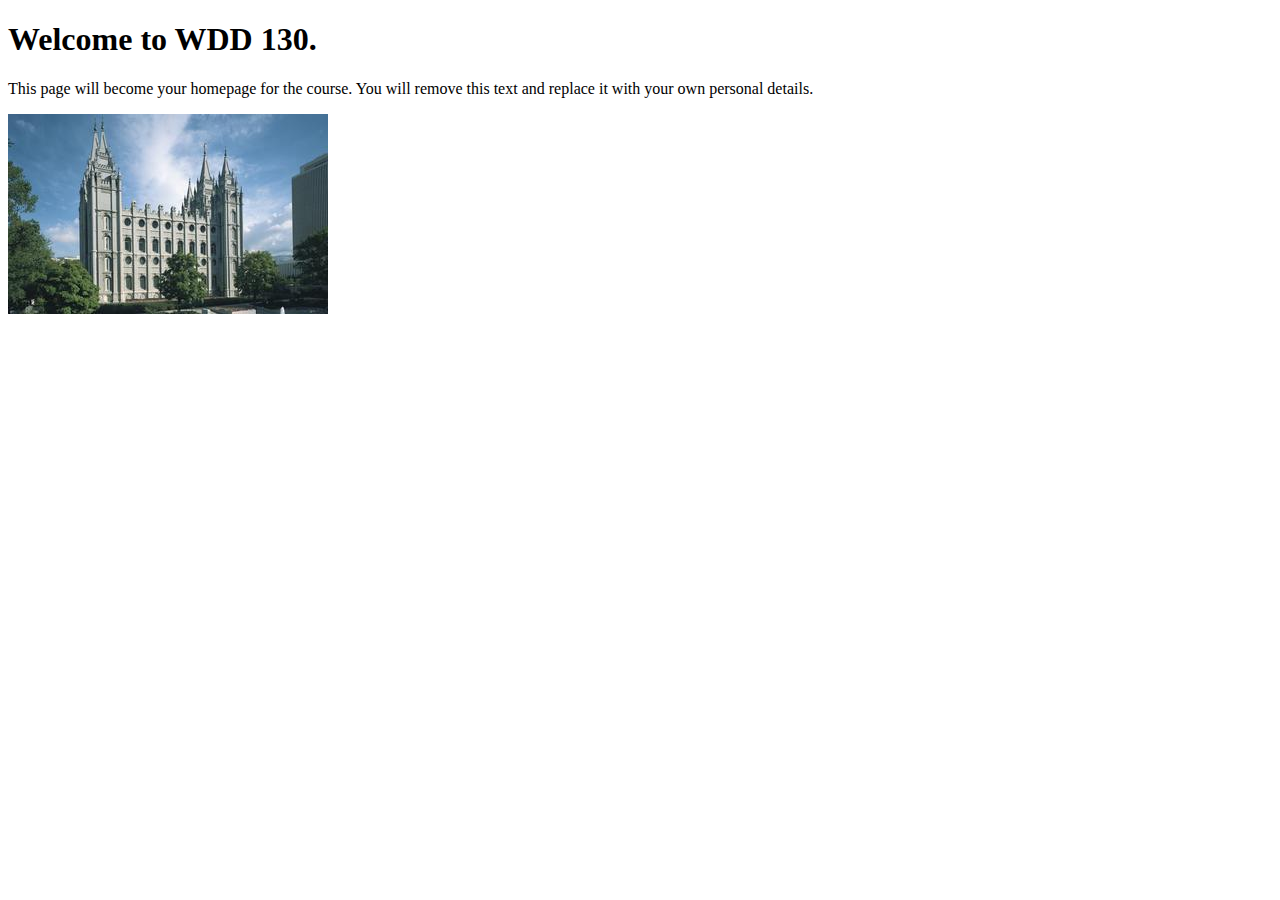
<file: index.html>
<!DOCTYPE html>
<html lang="en">
<head>
    <meta charset="UTF-8">
    <meta name="viewport" content="width=device-width, initial-scale=1.0">
    <title>WDD 130 | Personal Homepage</title>
</head>
<body>
    <h1>Welcome to WDD 130.</h1>
    <p>This page will become your homepage for the course. You will remove this text and replace it with your own personal details.</p>

    <img src="images/salt-lake-temple.jpg" alt="The Salt Lake Temple.">
</body>
</html>
</file>
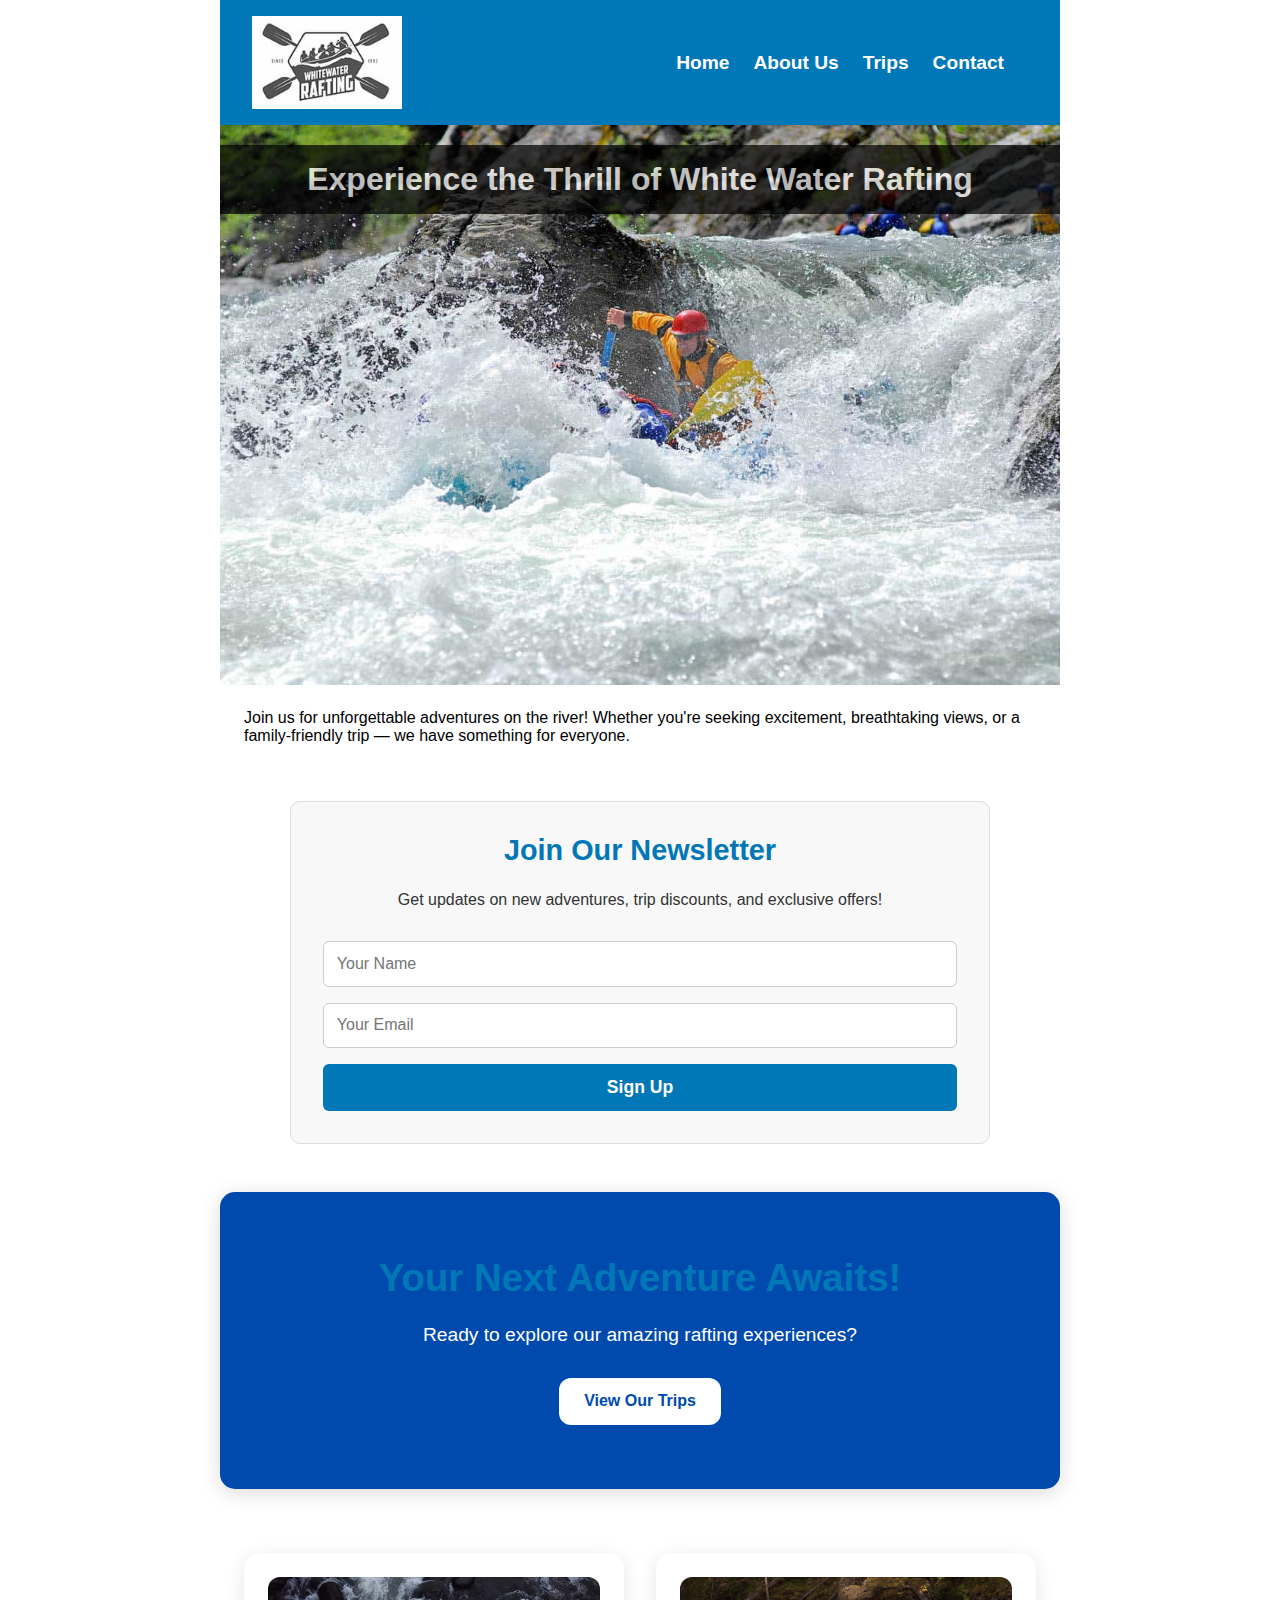
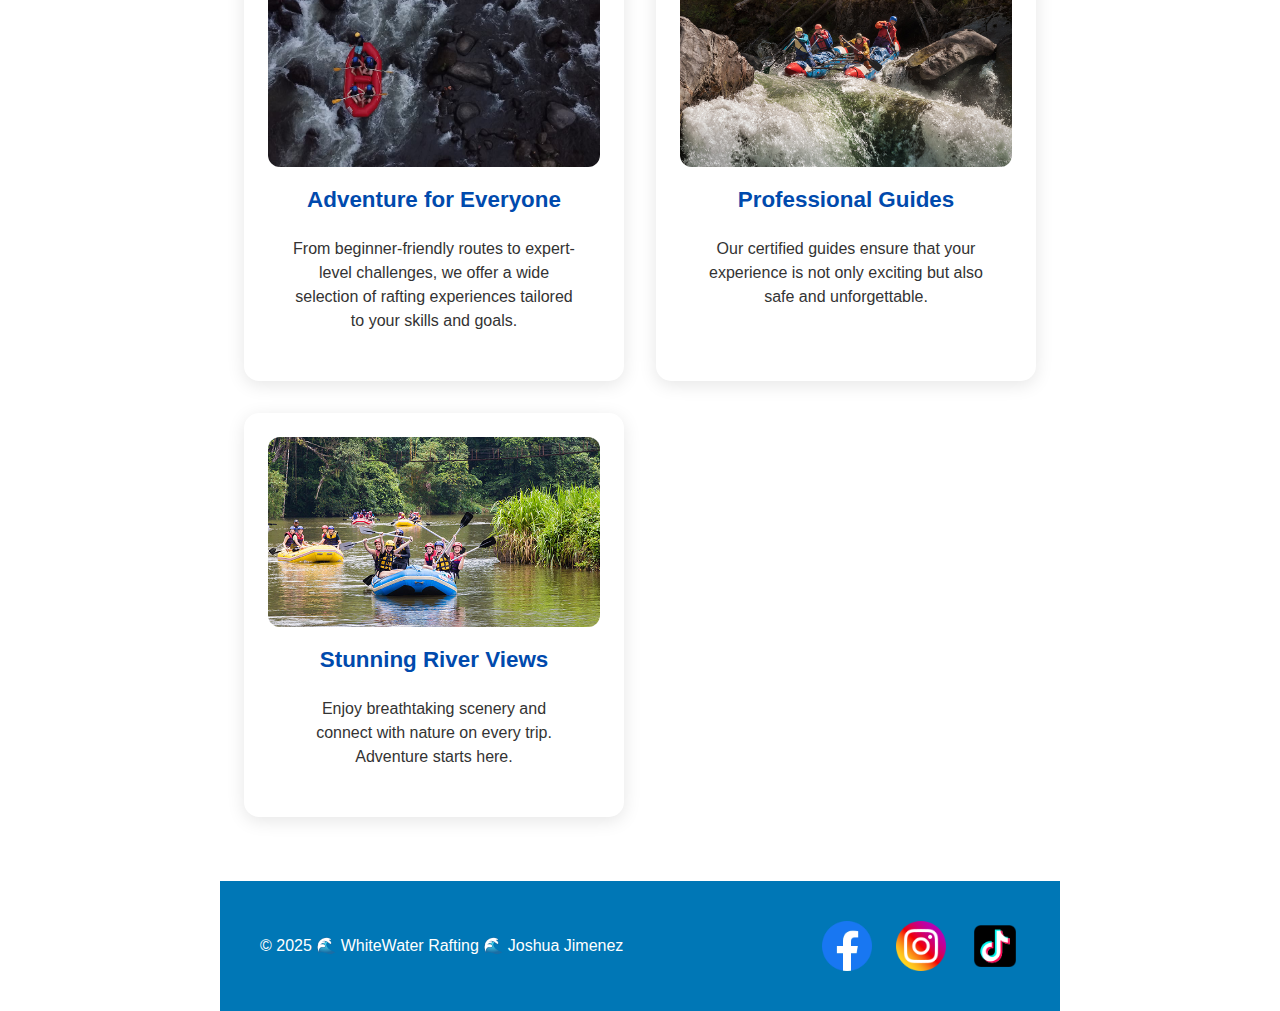
<file: wwr/index.html>
<!DOCTYPE html>
<html lang="en">

<head>
    <meta charset="UTF-8">
    <meta name="viewport" content="width=device-width, initial-scale=1.0">
    <title>White Water Rafting | Home</title>
    <link rel="stylesheet" href="styles/rafting.css">
</head>

<body>

    <header>
        <img src="images/wwr.jpg" alt="WWR">
        <nav>
            <a href="index.html">Home</a>
            <a href="about.html">About Us</a>
            <a href="trips.html">Trips</a>
            <a href="contact.html">Contact</a>
        </nav>
    </header>

    <main>

        <div class="hero">
            <img src="images/extreme_whitewater.jpg" alt="Rafting Adventure">
            <h1>Experience the Thrill of White Water Rafting</h1>

            <p>Join us for unforgettable adventures on the river! Whether you're seeking excitement,
                breathtaking views, or a family-friendly trip — we have something for everyone.</p>
        </div>

        <section class="newsletter">
            <h2>Join Our Newsletter</h2>
            <p>Get updates on new adventures, trip discounts, and exclusive offers!</p>

            <form>
                <input type="text" name="fullname" placeholder="Your Name" required>
                <input type="email" name="email" placeholder="Your Email" required>
                <button type="submit">Sign Up</button>
            </form>
        </section>


        <section class="cta">
            <h2>Your Next Adventure Awaits!</h2>
            <p>Ready to explore our amazing rafting experiences?</p>
            <a href="trips.html" class="cta-btn">View Our Trips</a>
        </section>


        <section class="card-grid">
            <div class="card">
                <img src="images/rafting1.jpg" alt="Rafting Fun">
                <h3>Adventure for Everyone</h3>
                <p>From beginner-friendly routes to expert-level challenges, we offer a wide selection of
                    rafting experiences tailored to your skills and goals.</p>
            </div>

            <div class="card">
                <img src="images/rafting2.jpg" alt="Rafting Guides">
                <h3>Professional Guides</h3>
                <p>Our certified guides ensure that your experience is not only exciting but also safe and
                    unforgettable.</p>
            </div>

            <div class="card">
                <img src="images/rafting3.jpg" alt="Nature Views">
                <h3>Stunning River Views</h3>
                <p>Enjoy breathtaking scenery and connect with nature on every trip. Adventure starts here.</p>
            </div>
        </section>

    </main>


    <footer>
        <p>&copy; 2025 🌊 WhiteWater Rafting 🌊 Joshua Jimenez</p>
        <nav class="socialmedia">
            <a href="https://www.facebook.com"><img src="images/facebook.png" alt="facebook logo"></a>
            <a href="https://www.instagram.com"> <img src="images/instagram.png" alt="instagram logo"></a>
            <a href="https://www.tiktok.com/es-419"><img src="images/tiktok.png" alt="tiktok logo"></a>
        </nav>
    </footer>

</body>

</html>
</file>
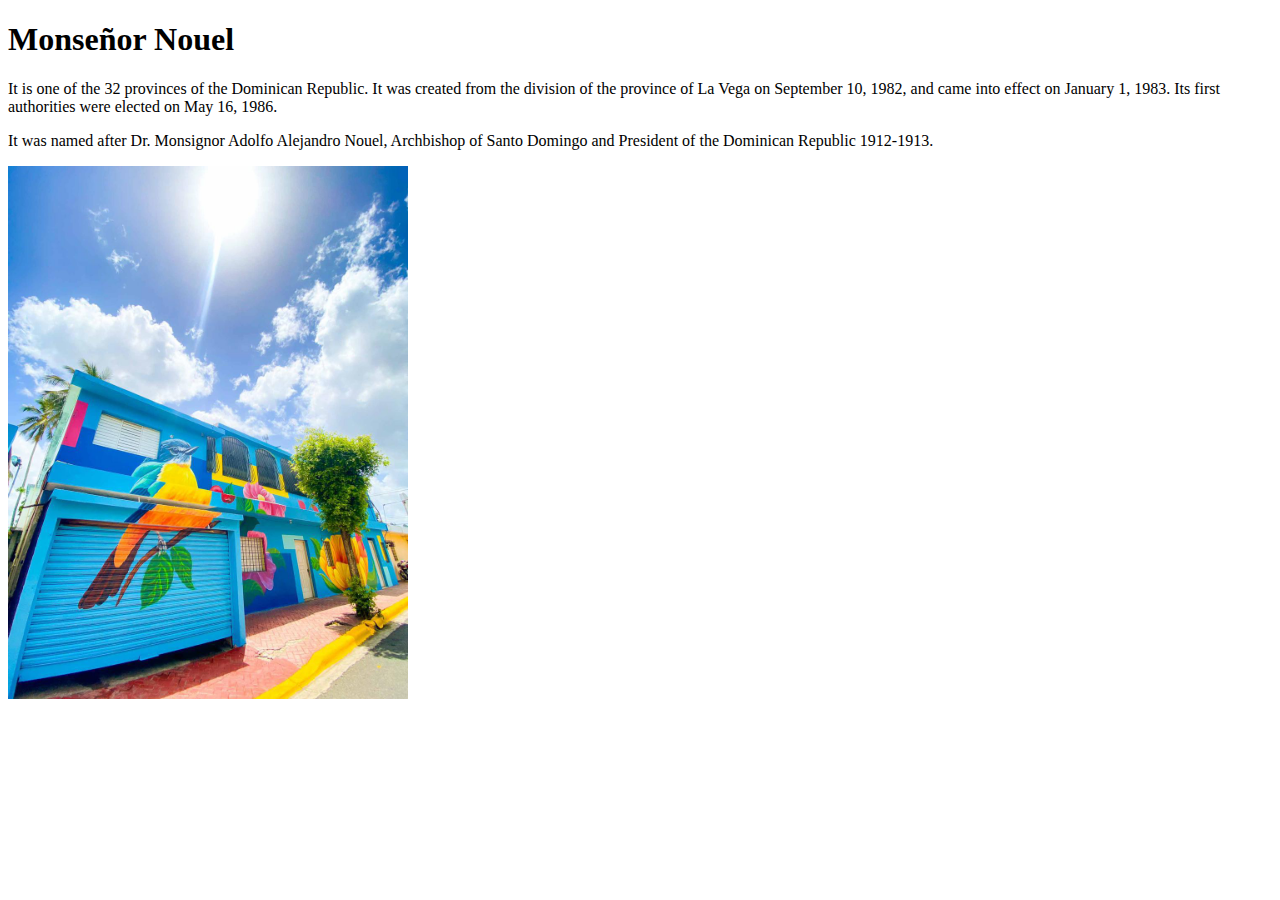
<file: week01/favorite-city.html>
<!DOCTYPE html>
<html lang="en">

<head>
    <meta charset="UTF-8">
    <meta name="viewport" content="width=device-width, initial-scale=1.0">
    <title>Monseñor Nouel</title>
</head>

<body>
    <h1>Monseñor Nouel</h1>

    <p>It is one of the 32 provinces of the Dominican Republic. It was created from the division of the province of La
        Vega on
        September 10, 1982, and came into effect on January 1, 1983. Its first authorities were elected on May 16, 1986.
    </p>

    <p>It was named after Dr. Monsignor Adolfo Alejandro Nouel, Archbishop of Santo Domingo and President of the
        Dominican
        Republic 1912-1913.</p>

    <img src="images/maimon.jpg" alt="Maimon City" width="400">
</body>

</html>
</file>
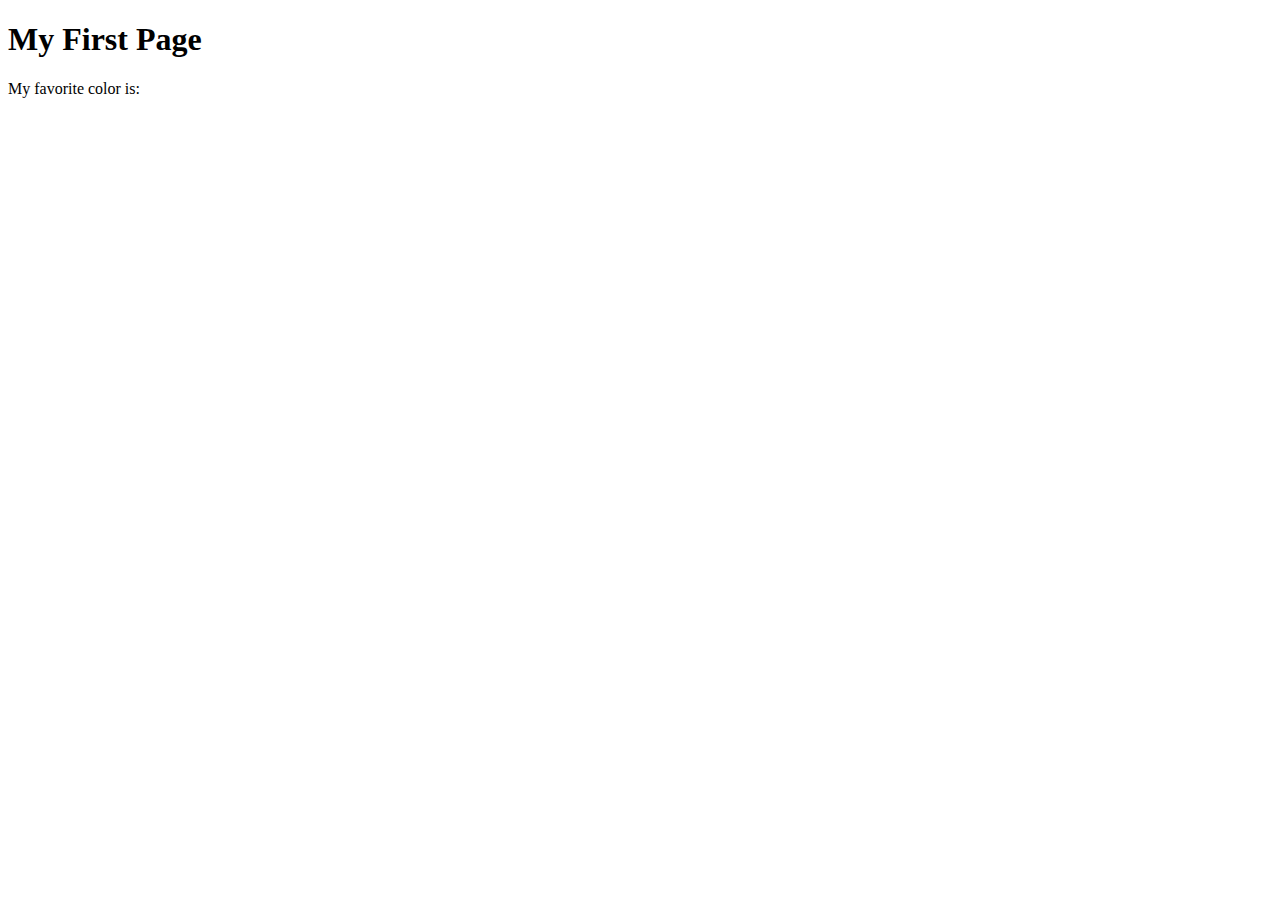
<file: week01/first-page.html>
<!DOCTYPE html>
<html lang="en">
<head>
    <meta charset="UTF-8">
    <meta name="viewport" content="width=device-width, initial-scale=1.0">
    <title>My First Page</title>
</head>
<body>
    <h1>My First Page</h1>
    <p>My favorite color is: </p>
</body>
</html>
</file>
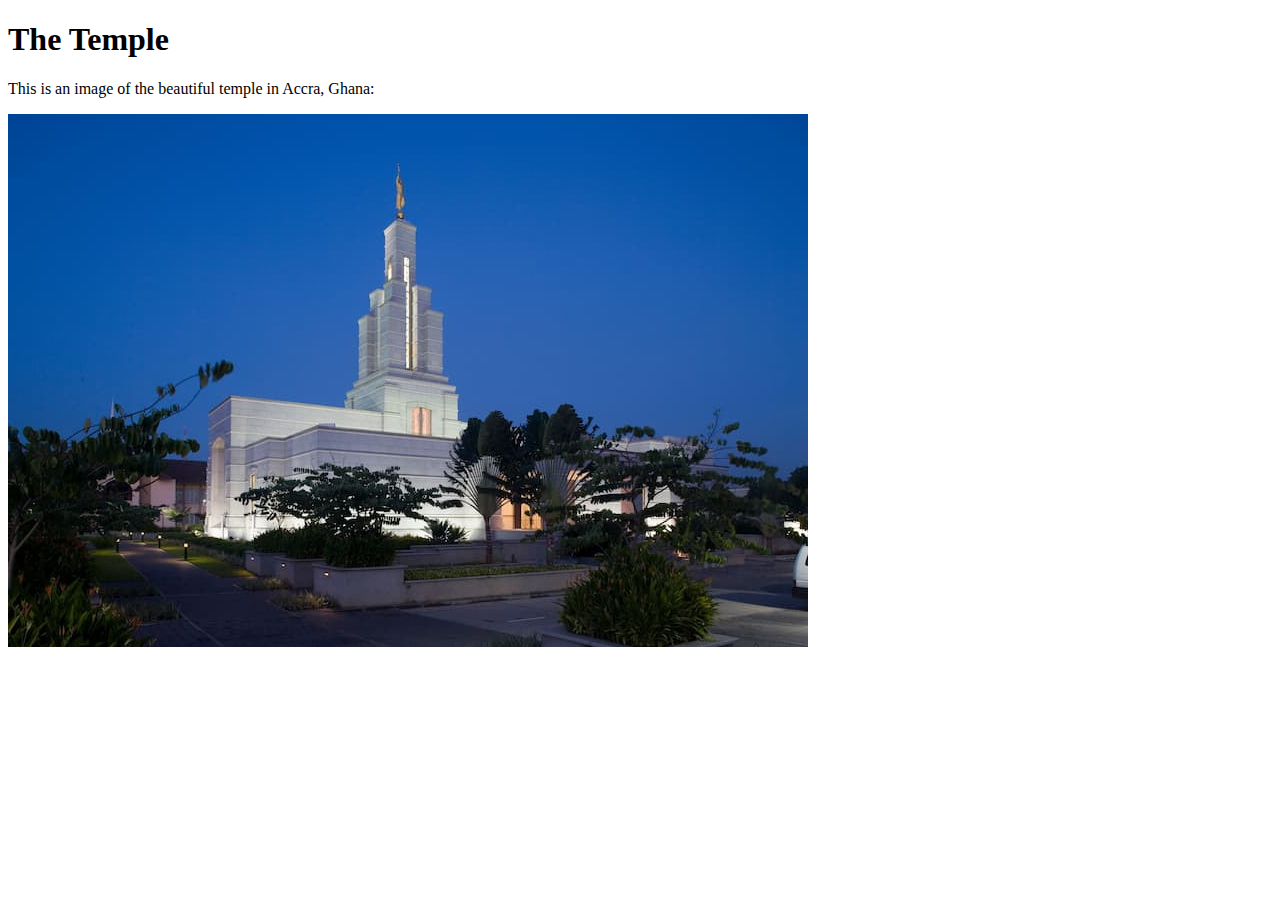
<file: week01/images-solution.html>
<!DOCTYPE html>
<html lang="en">
<head>
    <meta charset="UTF-8">
    <meta name="viewport" content="width=device-width, initial-scale=1.0">
    <title>Temple Image</title>
</head>
<body>
    <h1>The Temple</h1>
    <p>This is an image of the beautiful temple in Accra, Ghana:</p>
    <img src="images/temple-small.jpg" alt="The Accra Ghana Temple">
    
</body>
</html>
</file>
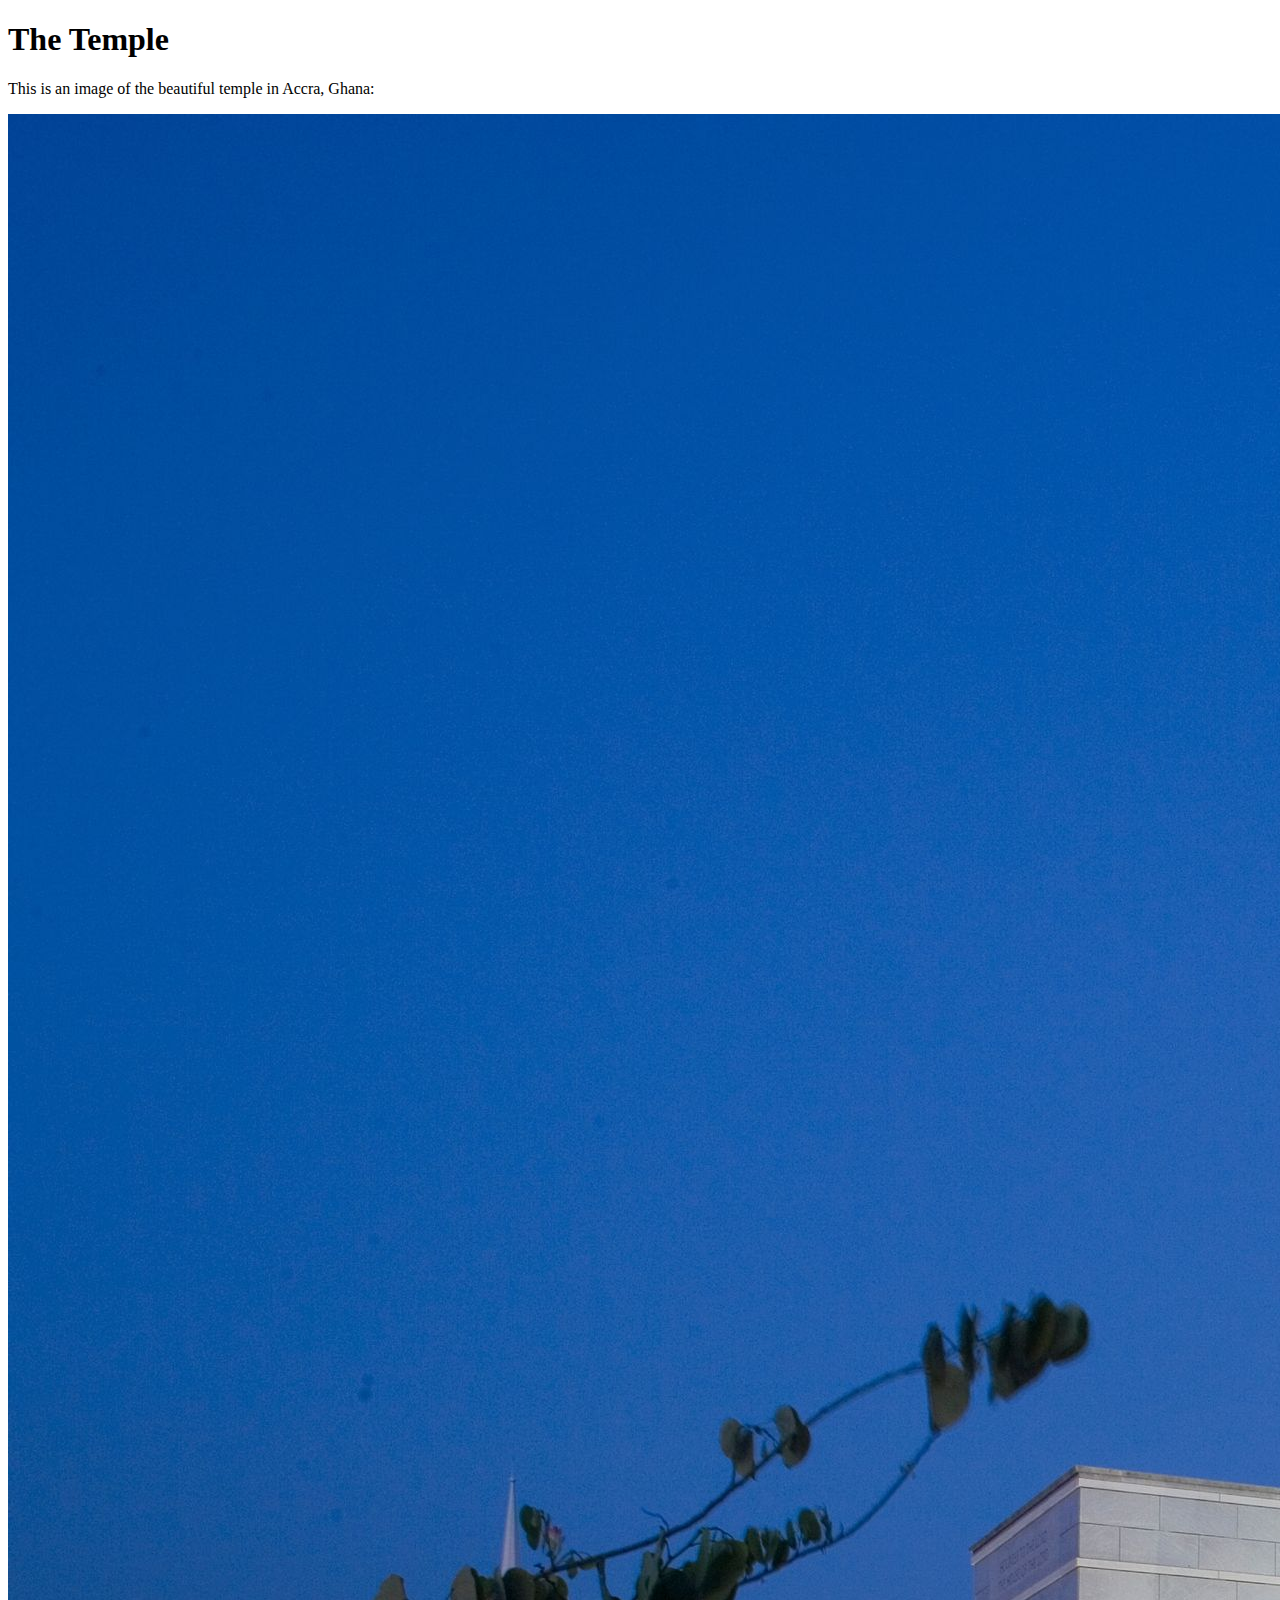
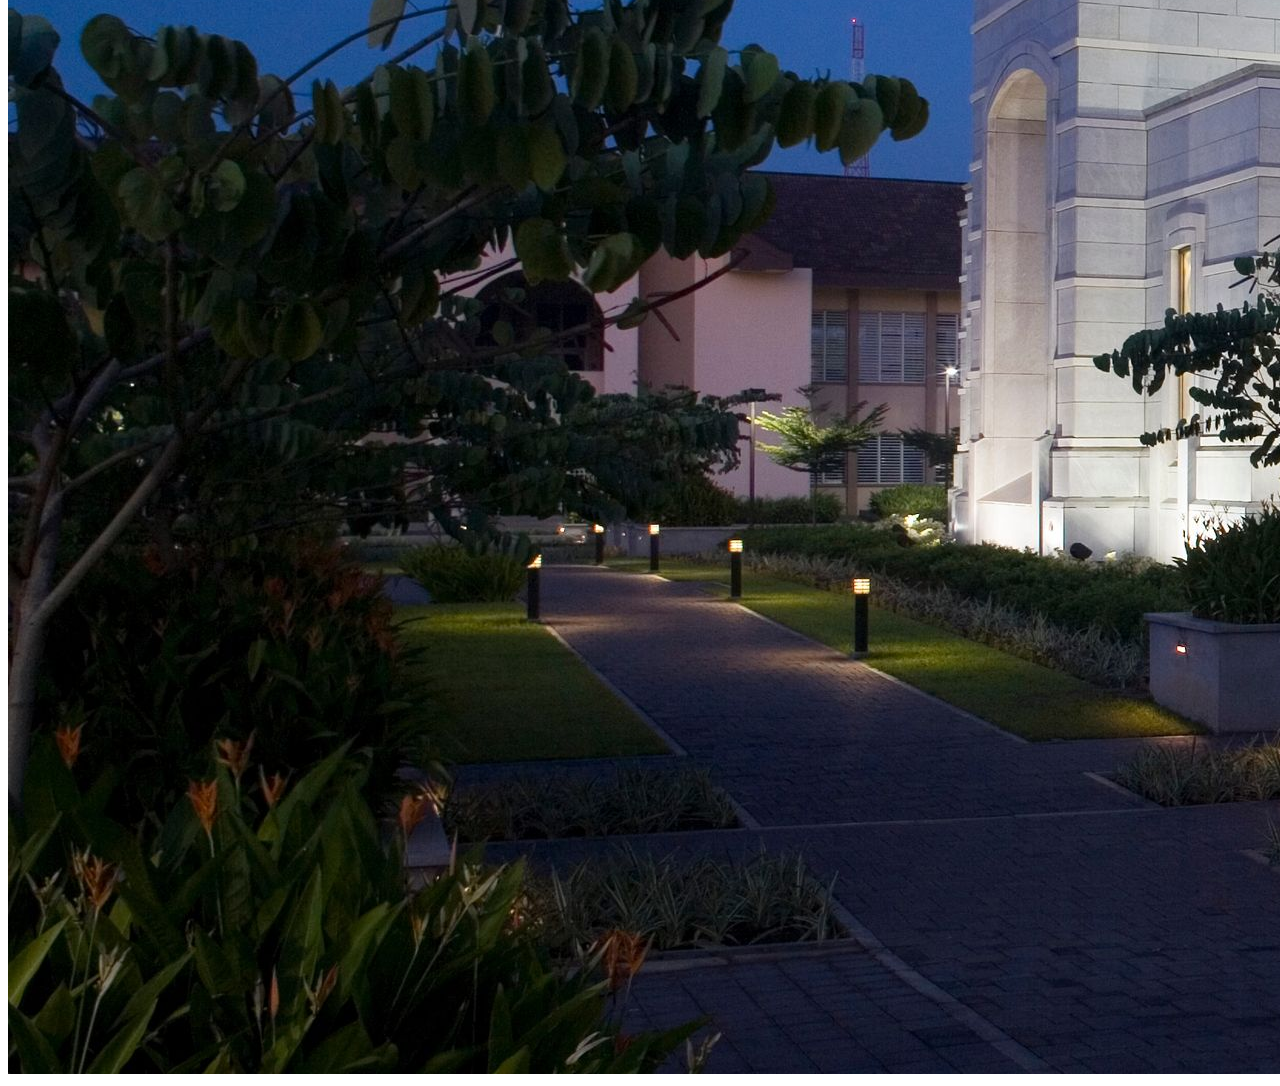
<file: week01/images.html>
<!DOCTYPE html>
<html lang="en">
<head>
    <meta charset="UTF-8">
    <meta name="viewport" content="width=device-width, initial-scale=1.0">
    <title>Temple Image</title>
</head>
<body>
    <h1>The Temple</h1>
    <p>This is an image of the beautiful temple in Accra, Ghana:</p>
    <img src="images/temple-large.jpeg" alt="The Accra Ghana Temple">
    
</body>
</html>
</file>
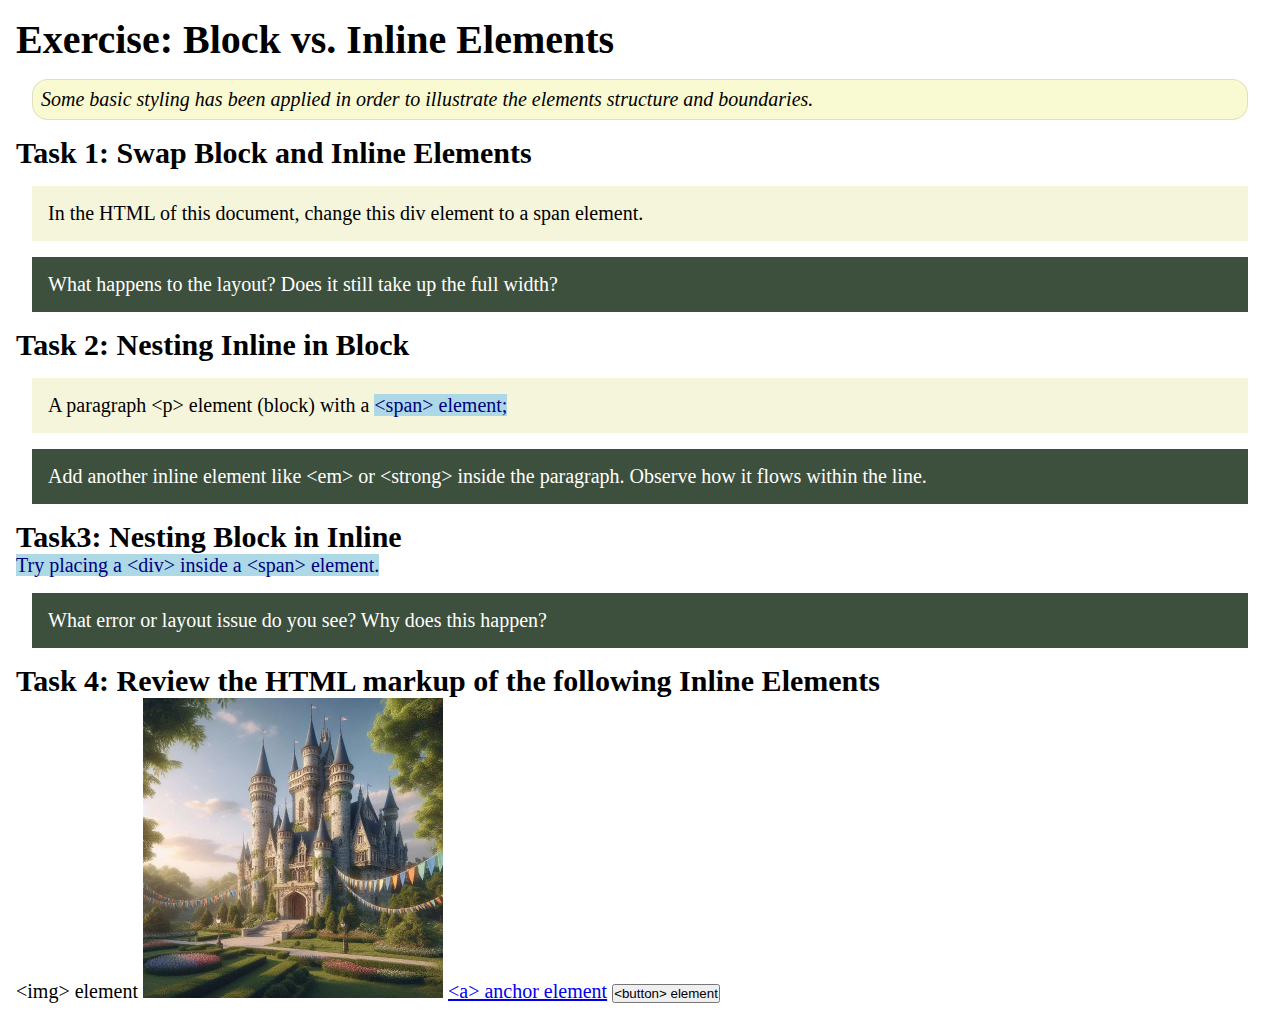
<file: week02/block-vs-inline.html>
<!DOCTYPE html>
<html lang="en">

<head>
    <meta charset="UTF-8">
    <meta name="viewport" content="width=device-width, initial-scale=1.0">
    <title>Exercise: Block vs. Inline Elements</title>
    <link rel="stylesheet" href="styles/block-vs-inline.css">
</head>

<body>
    <main>
        <h1>Exercise: Block vs. Inline Elements</h1>
        <p class="note">Some basic styling has been applied in order to illustrate the elements structure and
            boundaries.</p>

        <h2>Task 1: Swap Block and Inline Elements</h2>
        <div>In the HTML of this document, change this div element to a span element.</div>

        <p class="question">What happens to the layout? Does it still take up the full width?</p>

        <h2>Task 2: Nesting Inline in Block</h2>
        <p>A paragraph &lt;p&gt; element (block) with a <span>&lt;span&gt; element;</span></p>
        <p class="question">Add another inline element like &lt;em&gt; or &lt;strong&gt; inside the paragraph. Observe
            how it flows within the line.</p>

        <h2>Task3: Nesting Block in Inline</h2>
        <span>Try placing a &lt;div&gt; inside a &lt;span&gt; element.</span>
            <p class="question">What error or layout issue do you see? Why does this happen?</p>


            <h2>Task 4: Review the HTML markup of the following Inline Elements</h2>
        &lt;img&gt; element
        <img src="images/castle.webp" alt="placeholder image (images are inline)" width="300" height="300">
        <a href="https://churchofjesuschrist.org">&lt;a&gt; anchor element</a>
        <button type="button">&lt;button&gt; element</button>
    </main>
</body>

</html>
</file>
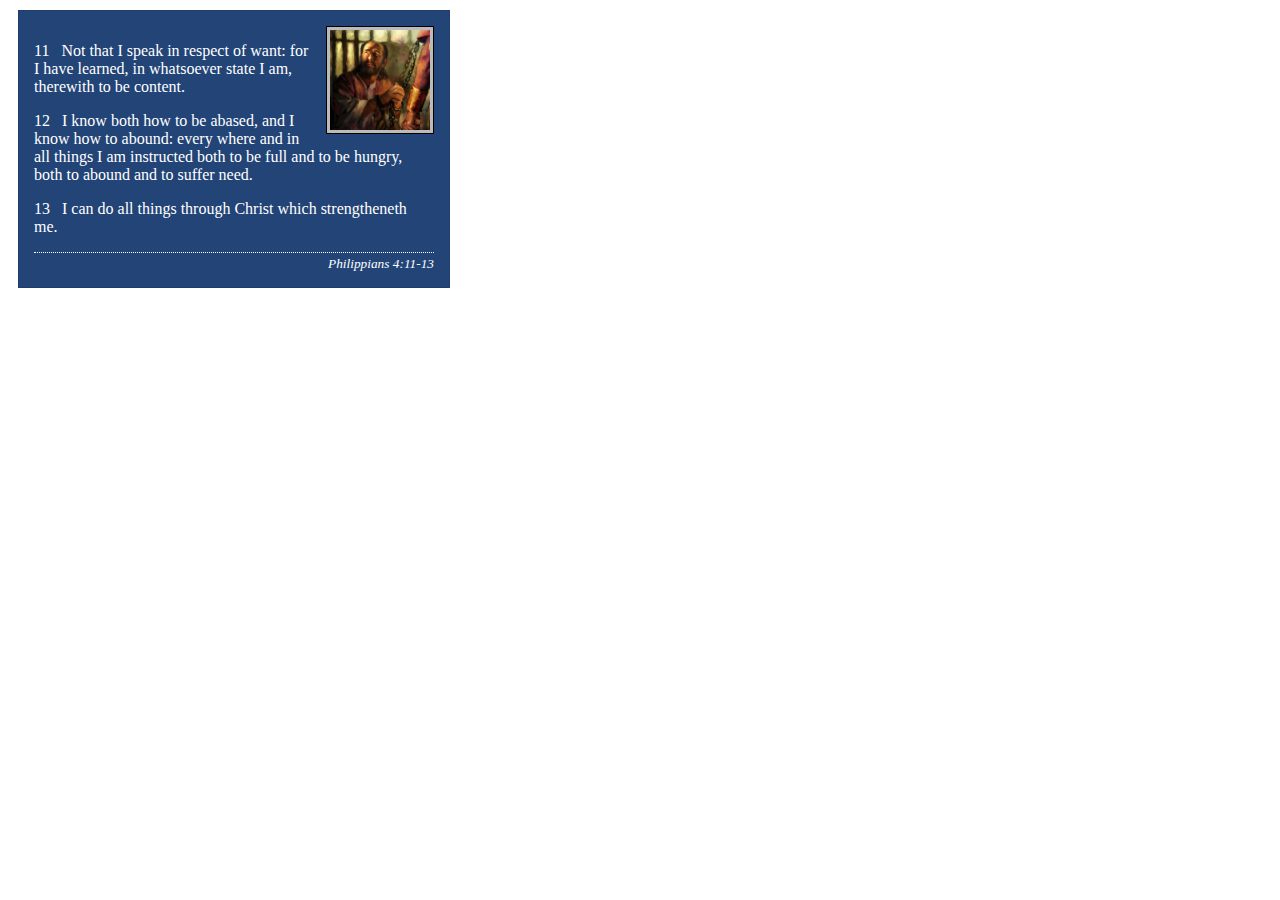
<file: week02/box-model-solution.html>
<!DOCTYPE html>
<html lang="en">
<head>
    <meta charset="UTF-8">
    <meta name="viewport" content="width=device-width, initial-scale=1.0">
    <title>Box Model Activity</title>
    <link rel="stylesheet" href="styles/box-model-solution.css">
</head>
<body>
    <main>
        <div class="callout">
            <img src="images/apostle-paul-imprisoned.webp" alt="Paul the Apostle - Imprisoned in Rome" width="200" height="200">
            <blockquote>
                <p>11 &nbsp; Not that I speak in respect of want: for I have learned, in whatsoever state I am, therewith to be content.</p>
                <p>12 &nbsp; I know both how to be abased, and I know how to abound: every where and in all things I am instructed both to be full and to be hungry, both to abound and to suffer need.</p>
                <p>13 &nbsp; I can do all things through Christ which strengtheneth me.</p>
            </blockquote>
            <cite>Philippians 4:11-13</cite>
        </div>
    </main>
</body>
</html>
</file>
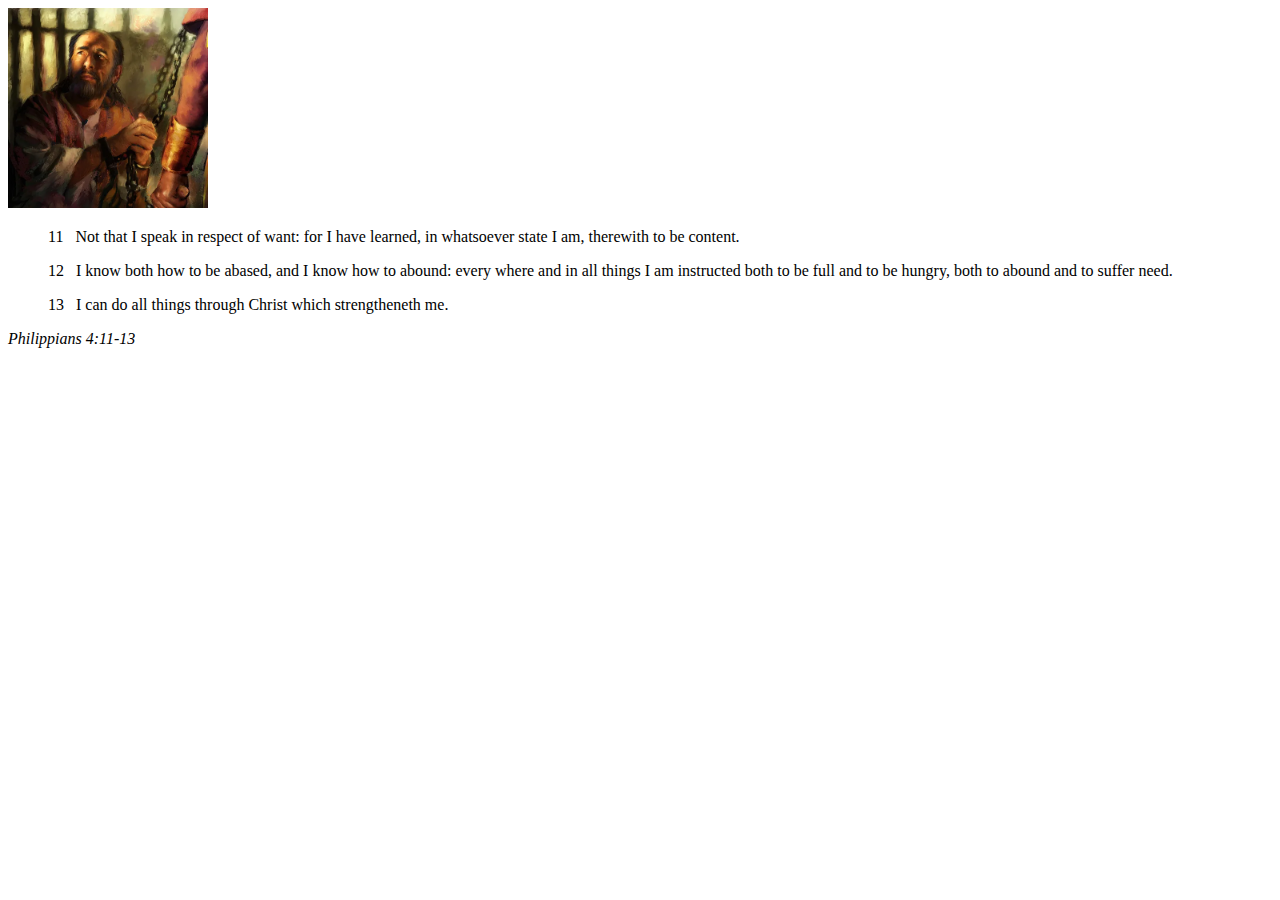
<file: week02/box-model.html>
<!DOCTYPE html>
<html lang="en">
<head>
    <meta charset="UTF-8">
    <meta name="viewport" content="width=device-width, initial-scale=1.0">
    <title>Box Model Activity</title>
</head>
<body>
    <main>
        <div class="callout">
            <img src="images/apostle-paul-imprisoned.webp" alt="Paul the Apostle - Imprisoned in Rome" width="200" height="200">
            <blockquote>
                <p>11 &nbsp; Not that I speak in respect of want: for I have learned, in whatsoever state I am, therewith to be content.</p>
                <p>12 &nbsp; I know both how to be abased, and I know how to abound: every where and in all things I am instructed both to be full and to be hungry, both to abound and to suffer need.</p>
                <p>13 &nbsp; I can do all things through Christ which strengtheneth me.</p>
            </blockquote>
            <cite>Philippians 4:11-13</cite>
        </div>
    </main>
</body>
</html>
</file>
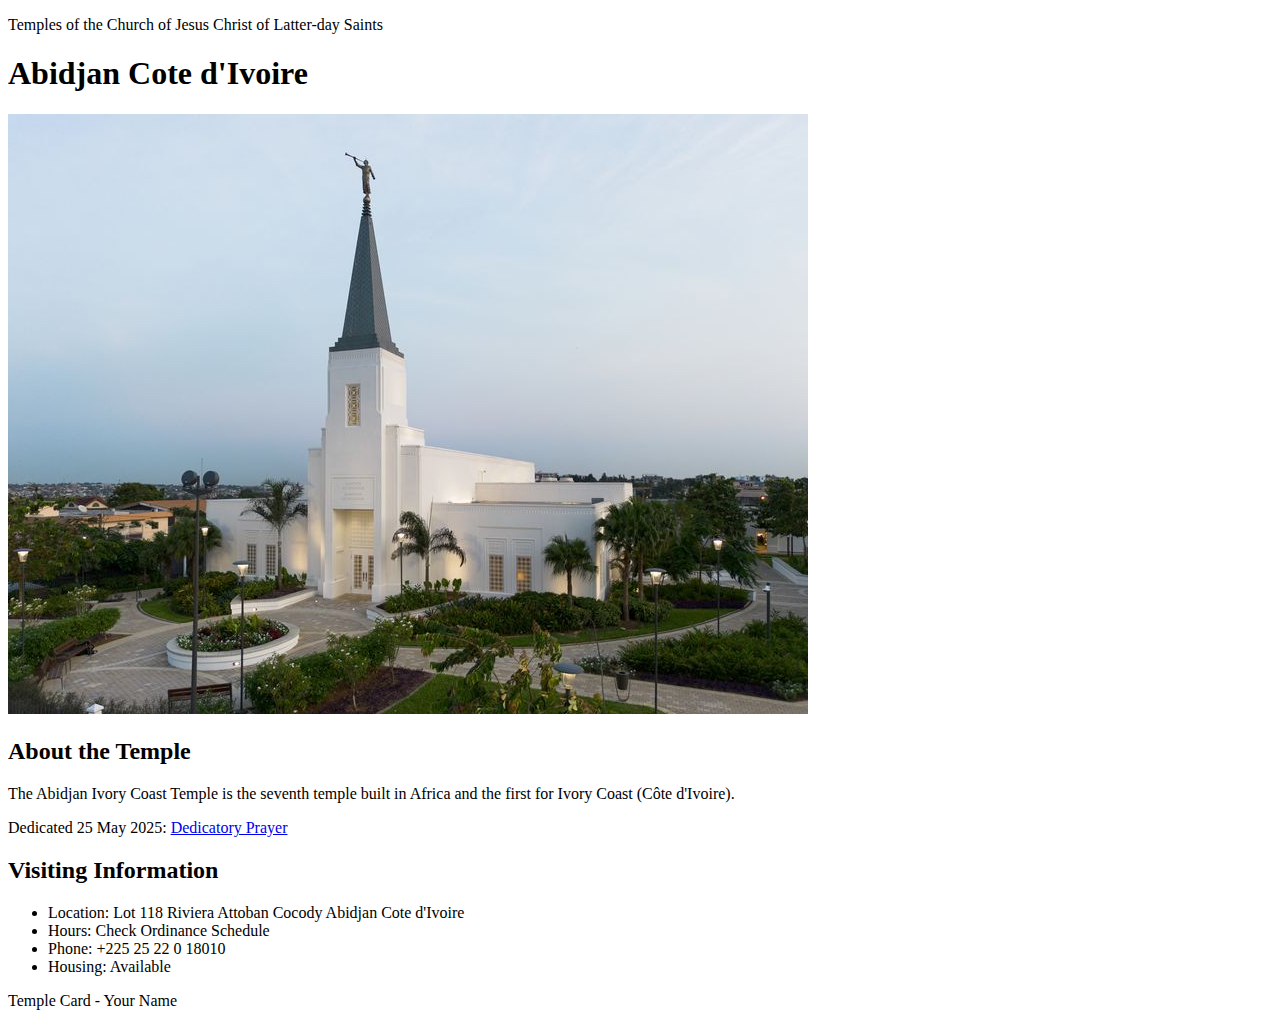
<file: week02/temple.html>
<!DOCTYPE html>
<html lang="en">

<head>
    <meta charset="UTF-8">
    <meta name="viewport" content="width=device-width, initial-scale=1.0">
    <title>Temple Card - Abidjan Cote d'Ivoire</title>
</head>

<body>
    <header>
        <p>Temples of the Church of Jesus Christ of Latter-day Saints</p>
    </header>
    <main>
        <h1>Abidjan Cote d'Ivoire</h1>
        <picture>
            <img src="images/abidjan-ivory-coast.jpeg" alt="Abidjan Cote d'Ivoire Temple">
        </picture>
        <section>
            <h2>About the Temple</h2>
            <p>The Abidjan Ivory Coast Temple is the seventh temple built in Africa and the first for Ivory Coast (Côte
                d'Ivoire).</p>
            <p>Dedicated 25 May 2025: <a
                    href="https://www.churchofjesuschrist.org/temples/dedicatory-prayer/abidjan-ivory-coast-temple/2025-05-25?lang=eng"
                    target="_blank" rel="noopener noreferrer">Dedicatory Prayer</a></p>
        </section>
        <section>
            <h2>Visiting Information</h2>
            <ul>
                <li>Location: Lot 118 Riviera Attoban Cocody Abidjan Cote d'Ivoire</li>
                <li>Hours: Check Ordinance Schedule</li>
                <li>Phone: +225 25 22 0 18010</li>
                <li>Housing: Available</li>
            </ul>
        </section>
    </main>
    <footer>
        <p>Temple Card - Your Name</p>
    </footer>
</body>

</html>
</file>
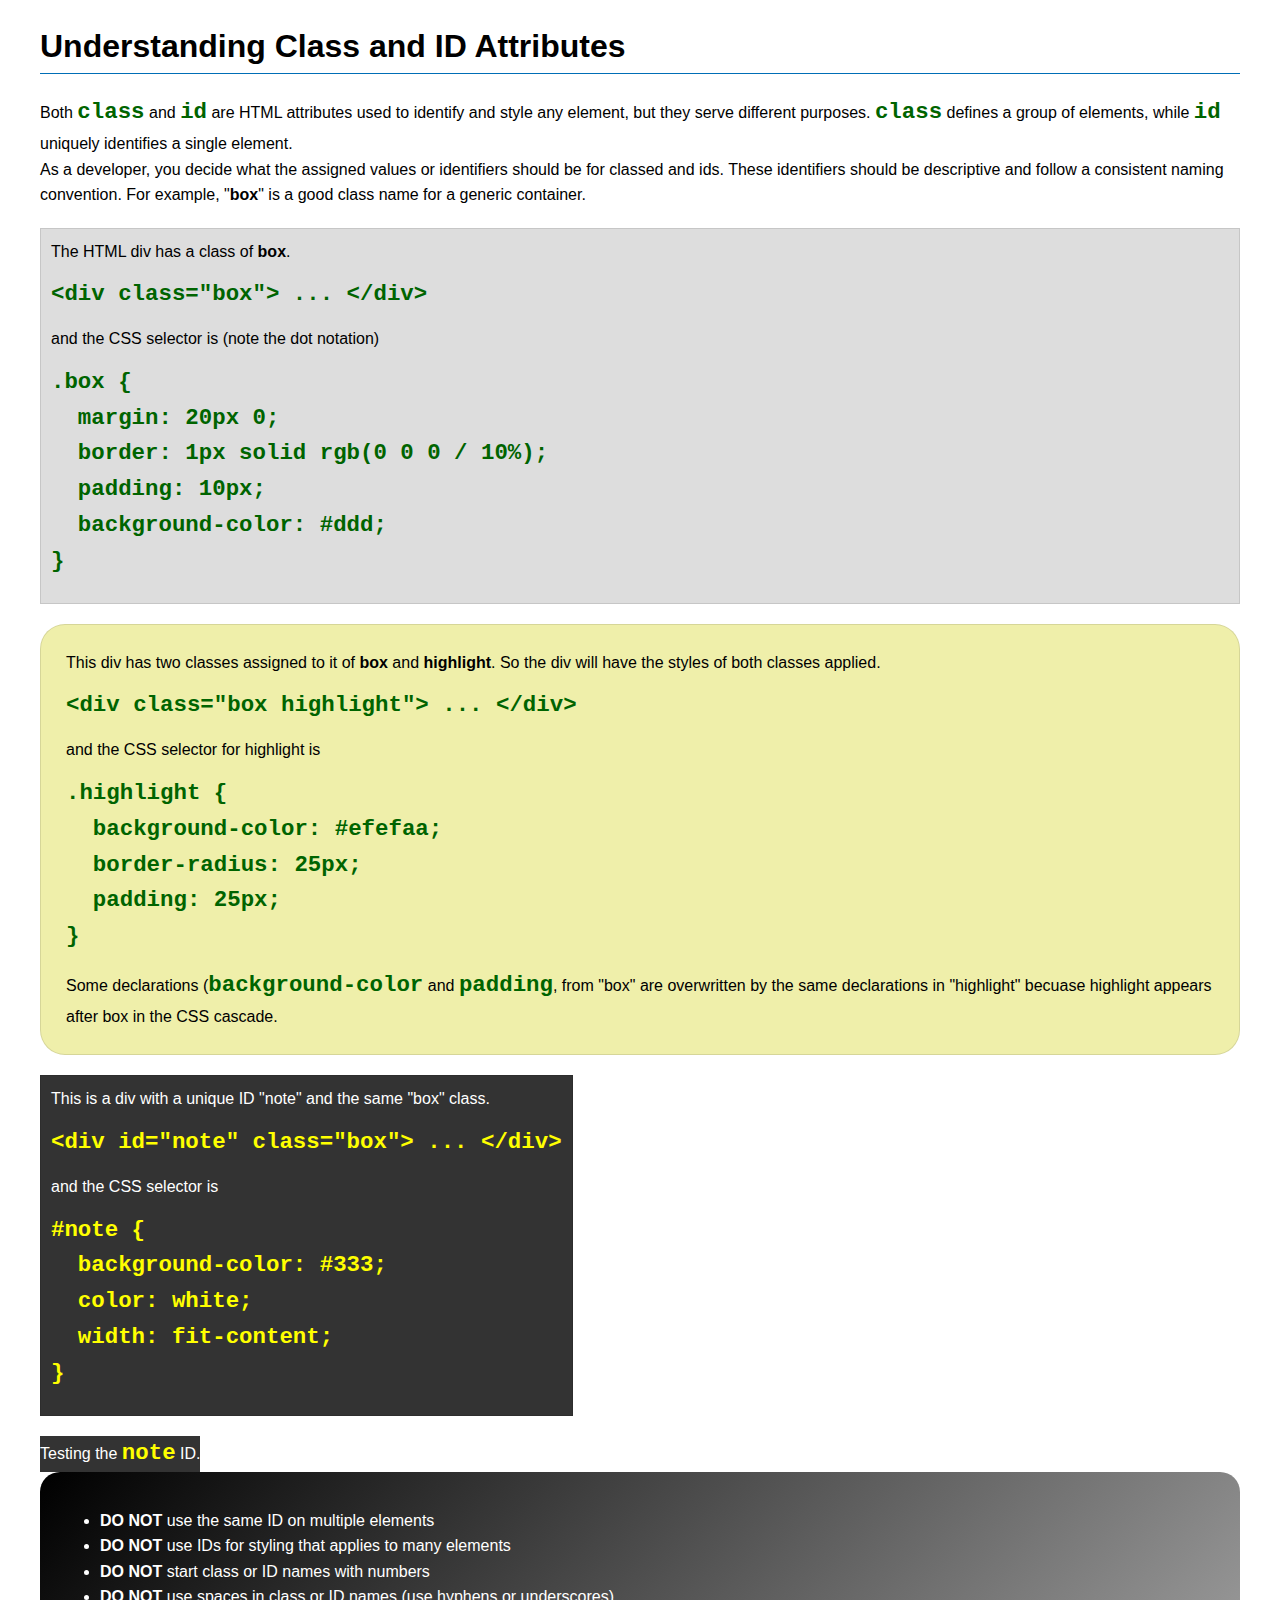
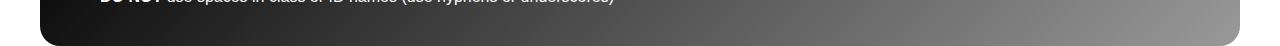
<file: week03/class-and-id.html>
<!DOCTYPE html>
<html lang="en">

<head>
    <meta charset="UTF-8">
    <meta name="viewport" content="width=device-width, initial-scale=1.0">
    <title>Class vs ID Attributes</title>
    <link rel="stylesheet" href="styles/class-and-id.css">
</head>

<body>
    <h1>Understanding Class and ID Attributes</h1>
    <p>Both <code>class</code> and <code>id</code> are HTML attributes used to identify and style any element, but they
        serve different purposes. <code>class</code> defines a group of elements, while <code>id</code> uniquely
        identifies a single element.</p>
    <p>As a developer, you decide what the assigned values or identifiers should be for classed and ids. These
        identifiers should be
        descriptive and follow a consistent naming convention. For example, "<strong>box</strong>" is a good class name
        for a generic container.</p>
    <div class="box">
        <p>The HTML div has a class of <strong>box</strong>.</p>
        <pre><code class="html">&lt;div class="box"&gt; ... &lt;/div&gt;</code></pre>
        and the CSS selector is (note the dot notation)
        <pre><code class="css">.box {
  margin: 20px 0;
  border: 1px solid rgb(0 0 0 / 10%);
  padding: 10px;
  background-color: #ddd; 
}</code></pre>
    </div>

    <div class="box highlight">
        <p>This div has two classes assigned to it of <strong>box</strong> and <strong>highlight</strong>. So the div
            will have the styles of both classes applied.</p>
        <pre><code class="html">&lt;div class="box highlight"&gt; ... &lt;/div&gt;</code></pre>
        and the CSS selector for highlight is
        <pre><code class="css">.highlight {
  background-color: #efefaa;
  border-radius: 25px;
  padding: 25px;
}</code></pre>
<p>Some declarations (<code>background-color</code> and <code>padding</code>, from "box" are overwritten by the same declarations in "highlight" becuase highlight appears after box in the CSS cascade.</p>
    </div>

    <div id="note" class="box">
        <p>This is a div with a unique ID "note" and the same "box" class.</p>
        <pre><code class="html">&lt;div id="note" class="box"&gt; ... &lt;/div&gt;</code></pre>
        and the CSS selector is
        <pre><code class="css">#note {
  background-color: #333;
  color: white;
  width: fit-content;
}</code></pre>
    </div>

    <div id="note">
        <p>Testing the <code>note</code> ID.</p>
    </div>

    <section id="best-practice">
        <ul>
            <li><strong>DO NOT</strong> use the same ID on multiple elements</li>
            <li><strong>DO NOT</strong> use IDs for styling that applies to many elements</li>
            <li><strong>DO NOT</strong> start class or ID names with numbers</li>
            <li><strong>DO NOT</strong> use spaces in class or ID names (use hyphens or underscores)</li>
        </ul>
    </section>




</body>

</html>
</file>
<file: wwr/styles/rafting.css>
*{
    margin: 0;
    padding: 0;
    box-sizing: border-box;
}

:root{
  --primary-color: #0077b6;
  --accent1-color: #000;
  --accent2-color: #F2F2F2;
    --heading-font: "Poppins", "Segoe UI", sans-serif;
    --body-font: "Open Sans", "Helvetica Neue", sans-serif;
}

header {
    display: grid;
    grid-template-columns: 150px 1fr;
    align-items: center;
    font-size: 1.2rem;
    padding: 1rem 2rem;
    background-color: var(--primary-color);
    color: #fff;
}

header img {
    width: 150px;
    height: auto;
}

nav {
    display: flex;
    justify-content: flex-end;
    gap: 1.5rem;
}

nav a {
    color: #fff;
    
    text-decoration: none;
    font-weight: 600;
}

nav a:hover {
    text-decoration: underline;
}

body {
    font-family: var(--body-font);
    color: var(--accent1-color);
}

header, main, footer {
    max-width: 840px;
    margin: 0 auto;

}

h1, h2 {
    font-family: var(--heading-font);
    color: var(--primary-color);
}

nav, p, section, article {
    margin: 16px;
    padding: 8px;
}

footer {
    display: flex;
    justify-content: space-between;
    align-items: center;
    background: var(--primary-color);
    padding: 1rem;
    color: white;
}



footer .socialmedia a {
    text-decoration: none;
    display: flex;
    gap: 1rem;
}

footer .socialmedia img {
    width: 50px;
}

.hero {
    position: relative;
}

.hero img {
    display: block;
    width: 100%;
    height: auto;
}

.hero h1 {
    position: absolute;
    top: 20px;
    width: 100%;
    padding: 16px;
    text-align: center;
    opacity: 0.7;
    background-color: var(--accent1-color);
    color: #fff;
}

.hero article {
    position: absolute;
    top: 100px;
    width: 95%;
    padding: 5px;
    text-align: center;
    border: 1px solid rgb(0 0 0 / 10%);
    background-color: var(--accent1-color);
    color: var(--accent2-color);
    opacity: 0.9;
}

.hero article img {
    float: right;
    width: 250px;
}

.history-grid {
    display: grid;
    grid-template-columns: 1fr 200px 1fr;
    gap: 20px;
    align-items: center;
}

.history-grid img {
    width: 100%;
    border-radius: 10px;
}

.history h2{
    display: block;
    margin: 0 auto;
    text-align: center;
}

.adventures {
    display: block;
    margin: 0 auto;
    text-align: center;
}

.adventure-gallery {
    display: flex;
    justify-content: space-between;
    gap: 1rem;
    margin-top: 1rem;
}

.adventure-gallery figure {
    width: 18%;
    text-align: center;
}

.adventure-gallery img {
    width: 100%;
    border-radius: 8px;
}

.organization {
    max-width: 1100px;
    margin: 0 auto;
    text-align: center;
}

.company-info {
    text-align: center;
    margin-bottom: 3rem;
}

.company-info iframe {
    width: 100%;
    height: 350px;
    border: 1px solid #ccc;
    border-radius: 8px;
    margin-top: 1rem;
}

.contact-form {
    max-width: 700px;
    margin: 2rem auto;
    background: #f8f8f8;
    padding: 2rem;
    border-radius: 10px;
    border: 1px solid #ddd;
}

.contact-form h2 {
    text-align: center;
    margin-bottom: 1.5rem;
}

.contact-form form {
    display: flex;
    flex-direction: column;
    gap: 1rem;
}

.contact-form input[type="text"],
.contact-form input[type="email"],
.contact-form textarea {
    width: 100%;
    padding: .8rem;
    border: 1px solid #ccc;
    border-radius: 6px;
    font-size: 1rem;
}

.contact-form textarea {
    height: 120px;
}

.contact-form fieldset {
    border: none;
    background: #fff;
    padding: 1rem;
    border-radius: 6px;
    border: 1px solid #ccc;
}

.contact-form legend {
    font-weight: bold;
    margin-bottom: .5rem;
}

.contact-form label {
    display: block;
    margin: .3rem 0;
}

.checkbox {
    display: flex;
    align-items: center;
    gap: .5rem;
}

.contact-form button {
    background: #ccc;
    padding: .8rem;
    border: none;
    border-radius: 6px;
    cursor: pointer;
    font-size: 1.1rem;
    font-weight: bold;
}

.contact-form button:hover {
    background: #bbb;
}

.employees {
    background: #f2f2f2;
    padding: 2rem;
    border-radius: 10px;
    margin-top: 3rem;
    border: 1px solid #ddd;
}

.employees h2 {
    text-align: center;
    margin-bottom: 2rem;
}

.employee-profiles {
    display: flex;
    justify-content: space-around;
    gap: 1.5rem;
    flex-wrap: wrap;
}

.employee-profiles figure {
    text-align: center;
}

.employee-profiles img {
    width: 150px;
    height: 150px;
    object-fit: cover;
    border-radius: 8px;
    border: 1px solid #bbb;
}

.employee-profiles figcaption {
    margin-top: .5rem;
    font-size: .95rem;
    font-weight: bold;
}


.newsletter {
    text-align: center;
    margin: 3rem auto;
    padding: 2rem;
    max-width: 700px;
    background: #f8f8f8;
    border-radius: 10px;
    border: 1px solid #ddd;
}

.newsletter h2 {
    font-size: 1.8rem;
    margin-bottom: .5rem;
    color: var(--primary-color);
}

.newsletter p {
    margin-bottom: 1.5rem;
    font-size: 1rem;
    color: #333;
}

.newsletter form {
    display: flex;
    flex-direction: column;
    gap: 1rem;
}

.newsletter input[type="text"],
.newsletter input[type="email"] {
    padding: .8rem;
    border: 1px solid #ccc;
    border-radius: 6px;
    font-size: 1rem;
    width: 100%;
}

.newsletter button {
    padding: .8rem;
    background: var(--primary-color);
    border: none;
    border-radius: 6px;
    font-size: 1.1rem;
    font-weight: bold;
    cursor: pointer;
    color: white;
}

.newsletter button:hover {
    background: #005f8a;
}

.cta {
    text-align: center;
    background: #004aad;
    color: white;
    padding: 4rem 1.5rem;
    border-radius: 15px;
    margin: 3rem auto;
    max-width: 900px;
    box-shadow: 0 4px 20px rgba(0,0,0,0.15);
}

.cta h2 {
    font-size: 2.4rem;
    margin-bottom: 0.5rem;
    font-weight: 700;
}

.cta p {
    font-size: 1.2rem;
    margin-bottom: 1.5rem;
}

.cta-btn {
    display: inline-block;
    padding: 0.9rem 1.6rem;
    background: #ffffff;
    color: #004aad;
    font-weight: bold;
    border-radius: 12px;
    text-decoration: none;
    transition: 0.3s ease;
}

.cta-btn:hover {
    background: #e7ecff;
    transform: translateY(-3px);
}


.card-grid {
    max-width: 1200px;
    margin: 3rem auto;
    padding: 1rem 1.5rem;

    display: grid;
    grid-template-columns: repeat(auto-fit, minmax(280px, 1fr));
    gap: 2rem;
}

.card {
    background: white;
    padding: 1.5rem;
    border-radius: 15px;
    text-align: center;
    box-shadow: 0 4px 18px rgba(0,0,0,0.1);
    transition: 0.3s ease;
}

.card:hover {
    transform: translateY(-6px);
    box-shadow: 0 6px 25px rgba(0,0,0,0.15);
}

.card img {
    width: 100%;
    height: 190px;
    object-fit: cover;
    border-radius: 12px;
    margin-bottom: 1rem;
}

.card h3 {
    font-size: 1.4rem;
    color: #004aad;
    margin-bottom: 0.5rem;
}

.card p {
    font-size: 1rem;
    color: #333;
    line-height: 1.5;
}

.trips-table {
    max-width: 1100px;
    margin: 4rem auto;
    padding: 1rem 1.5rem;
}

.trips-table h2 {
    text-align: center;
    font-size: 2.3rem;
    color: #004aad;
    margin-bottom: 1.5rem;
}

table {
    width: 100%;
    border-collapse: collapse;
    background: white;
    border-radius: 15px;
    overflow: hidden;
    box-shadow: 0 4px 20px rgba(0,0,0,0.1);
}

table th {
    background: #004aad;
    color: white;
    padding: 1rem;
    font-size: 1.1rem;
    text-align: left;
}

table td {
    padding: 1rem;
    border-bottom: 1px solid #e5e5e5;
}

table tr:nth-child(even) {
    background: #f7f7f7;
}

table tr:hover {
    background: #e8f0ff;
    transition: 0.3s ease;
}


@media (max-width: 768px) {

    .employee-profiles {
        flex-direction: column;
        align-items: center;
    }

    .contact-form {
        width: 100%;
    }

    .company-info iframe {
        height: 250px;
    }
}
</file>
<file: week02/styles/block-vs-inline.css>
* {
    margin: 0;
    padding: 0;
}

body {
    font-size: 20px;
    margin: 1rem;
}

p,
div {
    background-color: beige;
    margin: 1rem;
    padding: 1rem;
}

span {
    color: navy;
    background-color: lightblue;
}

code {
    margin: 0;
    padding: 0;
    color: green;
    font-size: 1.2rem;
}

.note {
    font-style: italic;
    background-color: lightgoldenrodyellow;
    border-radius: 1rem;
    border: 1px solid rgb(0 0 0 / 10%);
    margin: 1rem;
    padding: .5rem;
}

.question {
    background-color: #3d503d;
    color: #fff;
}
</file>
<file: week02/styles/box-model-solution.css>
.callout {
    max-width: 400px;
    margin: 10px;
    border: 1px solid rgba(0, 0, 0, .1);
    padding: 15px;
    background-color: #247;
    color: #fff;
}

.callout img {
    float: right;
    margin: 0 0 10px 15px;
    border: 1px solid #000;
    padding: 3px;
    background-color: #bbb;
    width: 100px;
    height: auto;

}

blockquote {
    margin: 0;
}

cite {
    display: block;
    border-top: 1px dotted #fff;
    padding-top: 3px;
    text-align: right;
    font-size: smaller;
}
</file>
<file: week03/styles/class-and-id.css>
body {
    font-family: Arial, sans-serif;
    line-height: 1.6;
    margin: 0;
    padding: 0 40px;
}

h1 {
    border-bottom: 1px solid rgb(0 110 182);
    padding-bottom: 0;
}



p {
    margin: 0;
}

code {
    color: darkgreen;
    font-weight: 700;
    font-size: 1.4rem;
}

/* Class examples - can be reused */

.box {
    margin: 20px 0;
    border: 1px solid rgb(0 0 0 / 10%);
    padding: 10px;
    background-color: #ddd; /* this is shorthand for #dddddd */
}

.highlight {
    background-color: #efefaa;
    border-radius: 25px;
    padding: 25px;
}

/* ID examples - should be unique */

#note {
    background-color: #333;
    color: white;
    width: fit-content;
}

#note code {
    color: yellow;
}

#best-practice {
    background: linear-gradient(135deg, #000 0%, #999 100%);
    color: white;
    border-radius: 20px;
    padding: 20px
}
</file>
